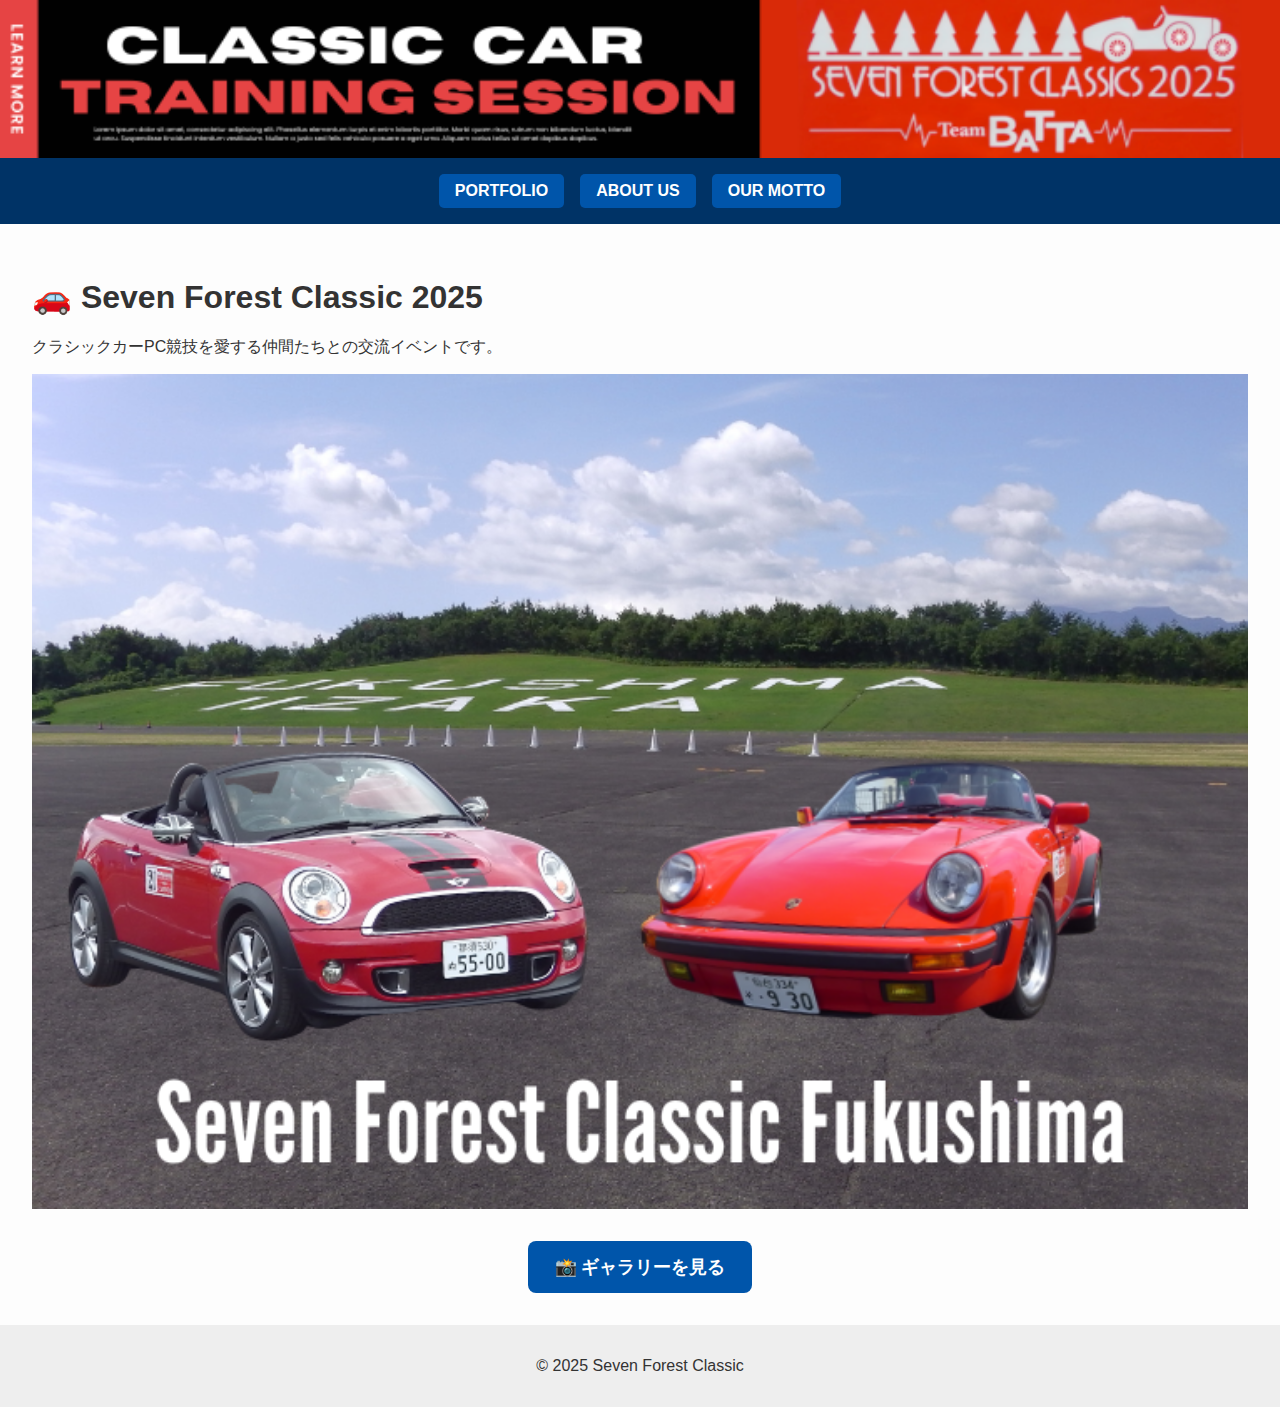
<file: index.html>
<!DOCTYPE html>
<html lang="ja">
<head>
  <meta charset="UTF-8" />
  <meta name="viewport" content="width=device-width, initial-scale=1.0" />
  <title>Seven Forest Classic 2025</title>
  <link rel="stylesheet" href="style.css" />
</head>
<body>
  <header>
    <img src="images/header-banner.png" alt="Seven Forest Classic 2025 Banner" class="header-image" />
    <nav class="nav-buttons">
      <a href="https://mitsumasa-nihei.github.io/mitsumasa-portfolio/" target="_blank">PORTFOLIO</a>
      <a href="about.html" target="_blank">ABOUT US</a>
      <a href="motto.html" target="_blank">OUR MOTTO</a>
      <!-- <a href="#motto">OUR MOTTO</a> -->
    </nav>
  </header>

  <!-- <main>
    <section id="about">
  <h1>🚗 Seven Forest Classic 2025</h1>
  <p>クラシックカーPC競技を愛する仲間たちとの交流イベントです。</p>
  <img src="images/fukushima-cars.png" alt="Seven Forest Classic Fukushima" class="main-image" />
    </section>


    <section id="motto">
      <h2>OUR MOTTO</h2>
      <p>精度と情熱で、クラシックカー文化を未来へ。</p>
    </section>
  </main> -->

    <main>
    <section id="about">
        <h1>🚗 Seven Forest Classic 2025</h1>
        <p>クラシックカーPC競技を愛する仲間たちとの交流イベントです。</p>
        <img src="images/fukushima-cars.png" alt="Seven Forest Classic Fukushima" class="main-image" />

        <div class="button-area">
        <a href="gallery.html" class="gallery-btn">📸 ギャラリーを見る</a>
        </div>
    </section>

    </main>

  <footer>
    <p>&copy; 2025 Seven Forest Classic</p>
  </footer>
</body>
</html>
</file>
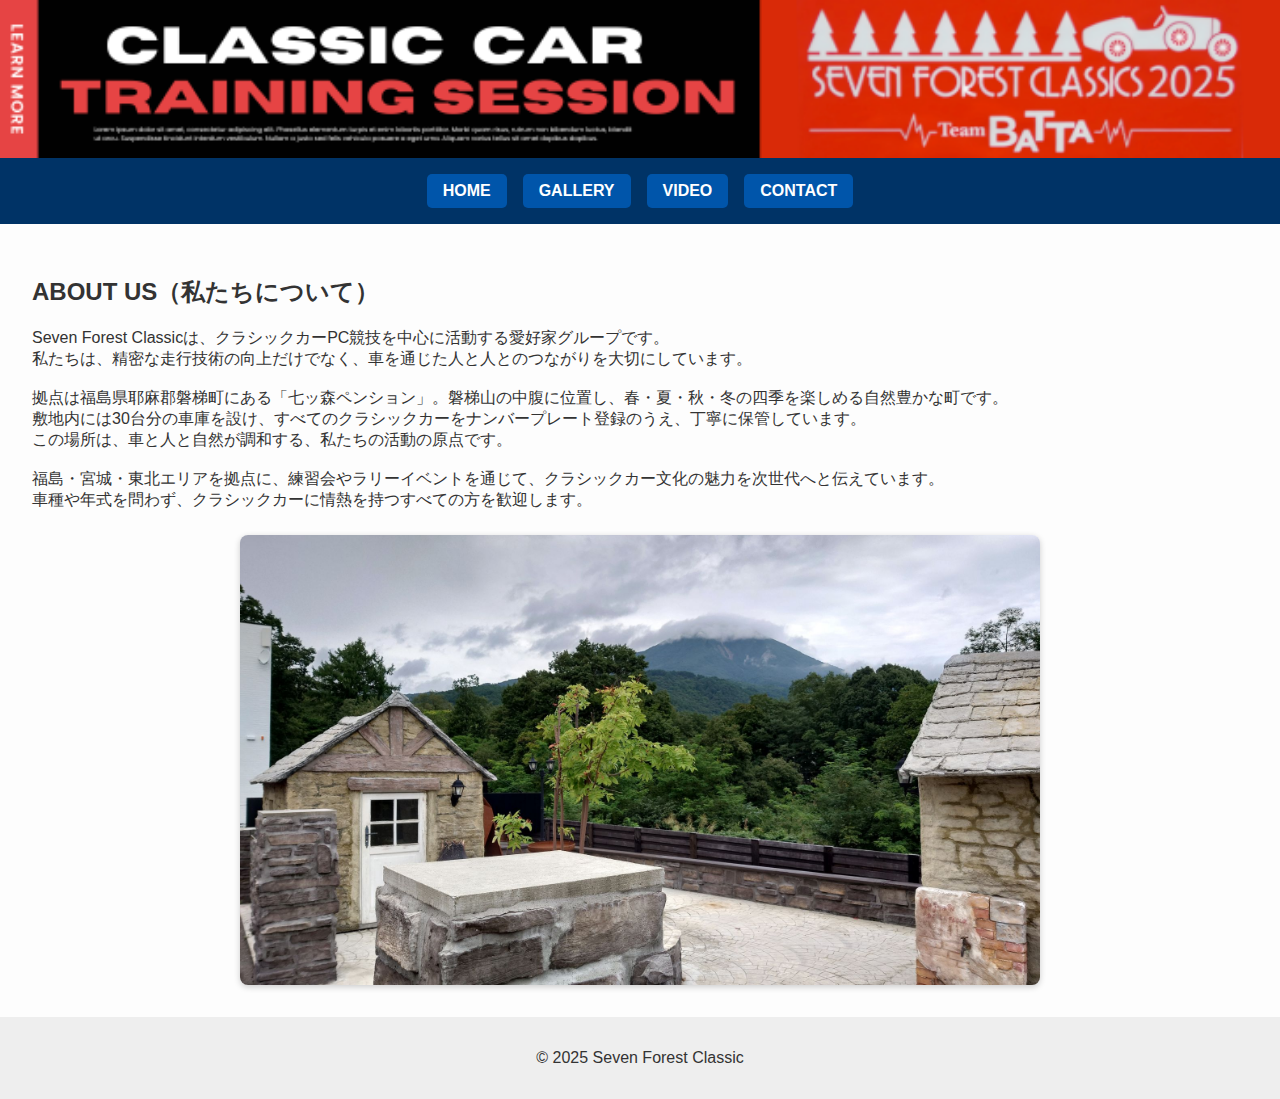
<file: about.html>
<!DOCTYPE html>
<html lang="ja">
<head>
  <meta charset="UTF-8" />
  <meta name="viewport" content="width=device-width, initial-scale=1.0" />
  <title>ABOUT US - Seven Forest Classic</title>
  <link rel="stylesheet" href="style.css" />
</head>
<body>
  <header>
    <img src="images/header-banner.png" alt="Seven Forest Classic 2025 Banner" class="header-image" />
    <nav class="nav-buttons">
      <a href="index.html">HOME</a>
      <a href="gallery.html">GALLERY</a>
      <a href="video.html">VIDEO</a>
      <a href="contact.html">CONTACT</a>
    </nav>
  </header>

  <main>
    <section id="about">
      <h2>ABOUT US（私たちについて）</h2>
      <p>
        Seven Forest Classicは、クラシックカーPC競技を中心に活動する愛好家グループです。<br />
        私たちは、精密な走行技術の向上だけでなく、車を通じた人と人とのつながりを大切にしています。<br /><br />

        拠点は福島県耶麻郡磐梯町にある「七ッ森ペンション」。磐梯山の中腹に位置し、春・夏・秋・冬の四季を楽しめる自然豊かな町です。<br />
        敷地内には30台分の車庫を設け、すべてのクラシックカーをナンバープレート登録のうえ、丁寧に保管しています。<br />
        この場所は、車と人と自然が調和する、私たちの活動の原点です。<br /><br />

        福島・宮城・東北エリアを拠点に、練習会やラリーイベントを通じて、クラシックカー文化の魅力を次世代へと伝えています。<br />
        車種や年式を問わず、クラシックカーに情熱を持つすべての方を歓迎します。
      </p>
      <img src="images/nanatsumori-pension.jpg" alt="七ッ森ペンションと車庫" class="about-image" />
    </section>
  </main>

  <footer>
    <p>&copy; 2025 Seven Forest Classic</p>
  </footer>
</body>
</html>
</file>
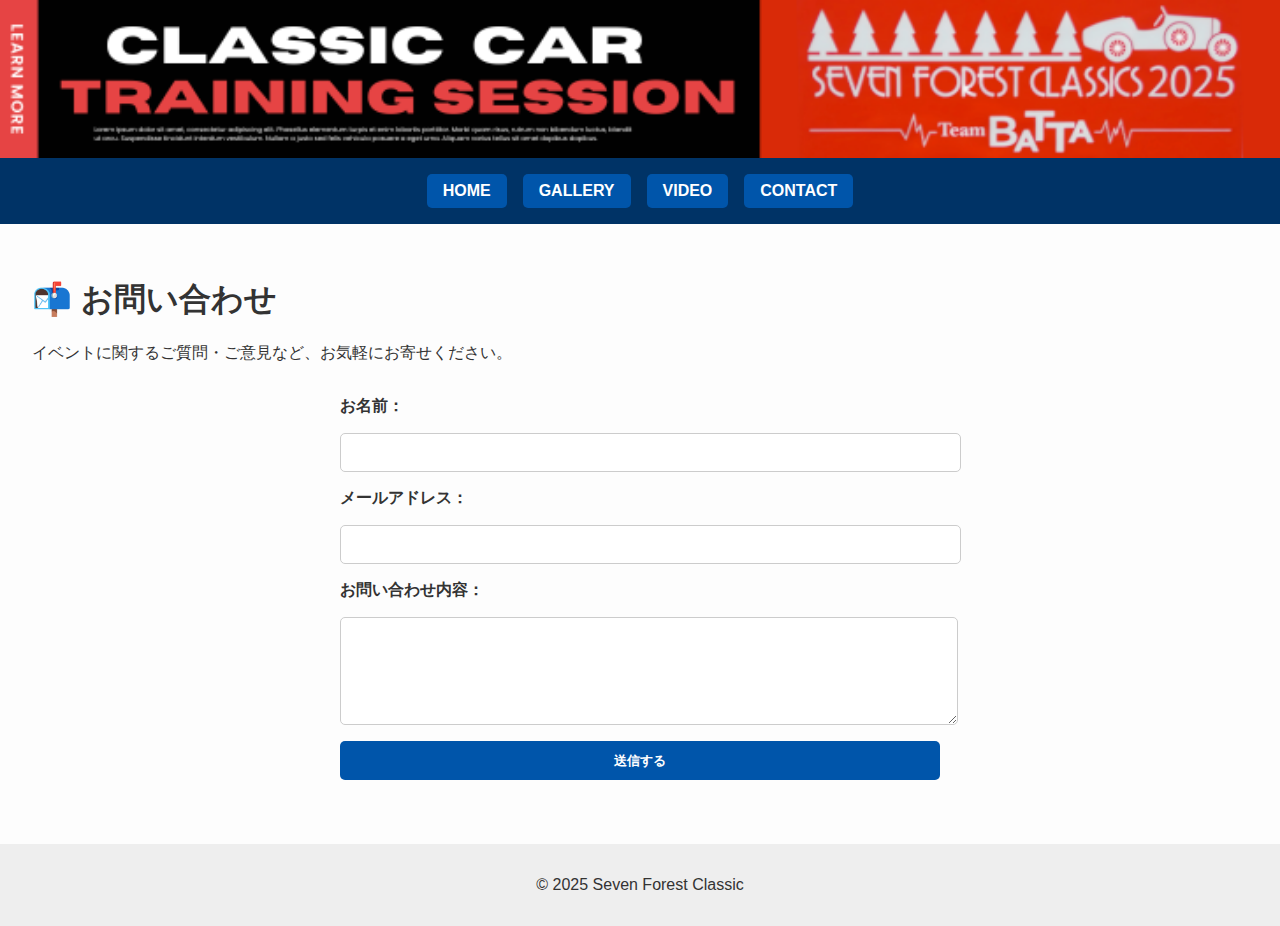
<file: contact.html>
<!DOCTYPE html>
<html lang="ja">
<head>
  <meta charset="UTF-8" />
  <meta name="viewport" content="width=device-width, initial-scale=1.0" />
  <title>お問い合わせ - Seven Forest Classic 2025</title>
  <link rel="stylesheet" href="style.css" />
</head>
<body>
  <header>
    <img src="images/header-banner.png" alt="Seven Forest Classic 2025 Banner" class="header-image" />
    <nav class="nav-buttons">
      <a href="index.html">HOME</a>
      <a href="gallery.html">GALLERY</a>
      <a href="video.html">VIDEO</a>
      <a href="contact.html">CONTACT</a>
    </nav>
  </header>

  <main>
    <h1>📬 お問い合わせ</h1>
    <p>イベントに関するご質問・ご意見など、お気軽にお寄せください。</p>

    <form action="https://formspree.io/f/xqaddqol" method="POST" class="contact-form">
      <label for="name">お名前：</label>
      <input type="text" id="name" name="name" required />

      <label for="email">メールアドレス：</label>
      <input type="email" id="email" name="email" required />

      <label for="message">お問い合わせ内容：</label>
      <textarea id="message" name="message" rows="6" required></textarea>

      <button type="submit">送信する</button>
    </form>
  </main>

  <footer>
    <p>&copy; 2025 Seven Forest Classic</p>
  </footer>
</body>
</html>
</file>
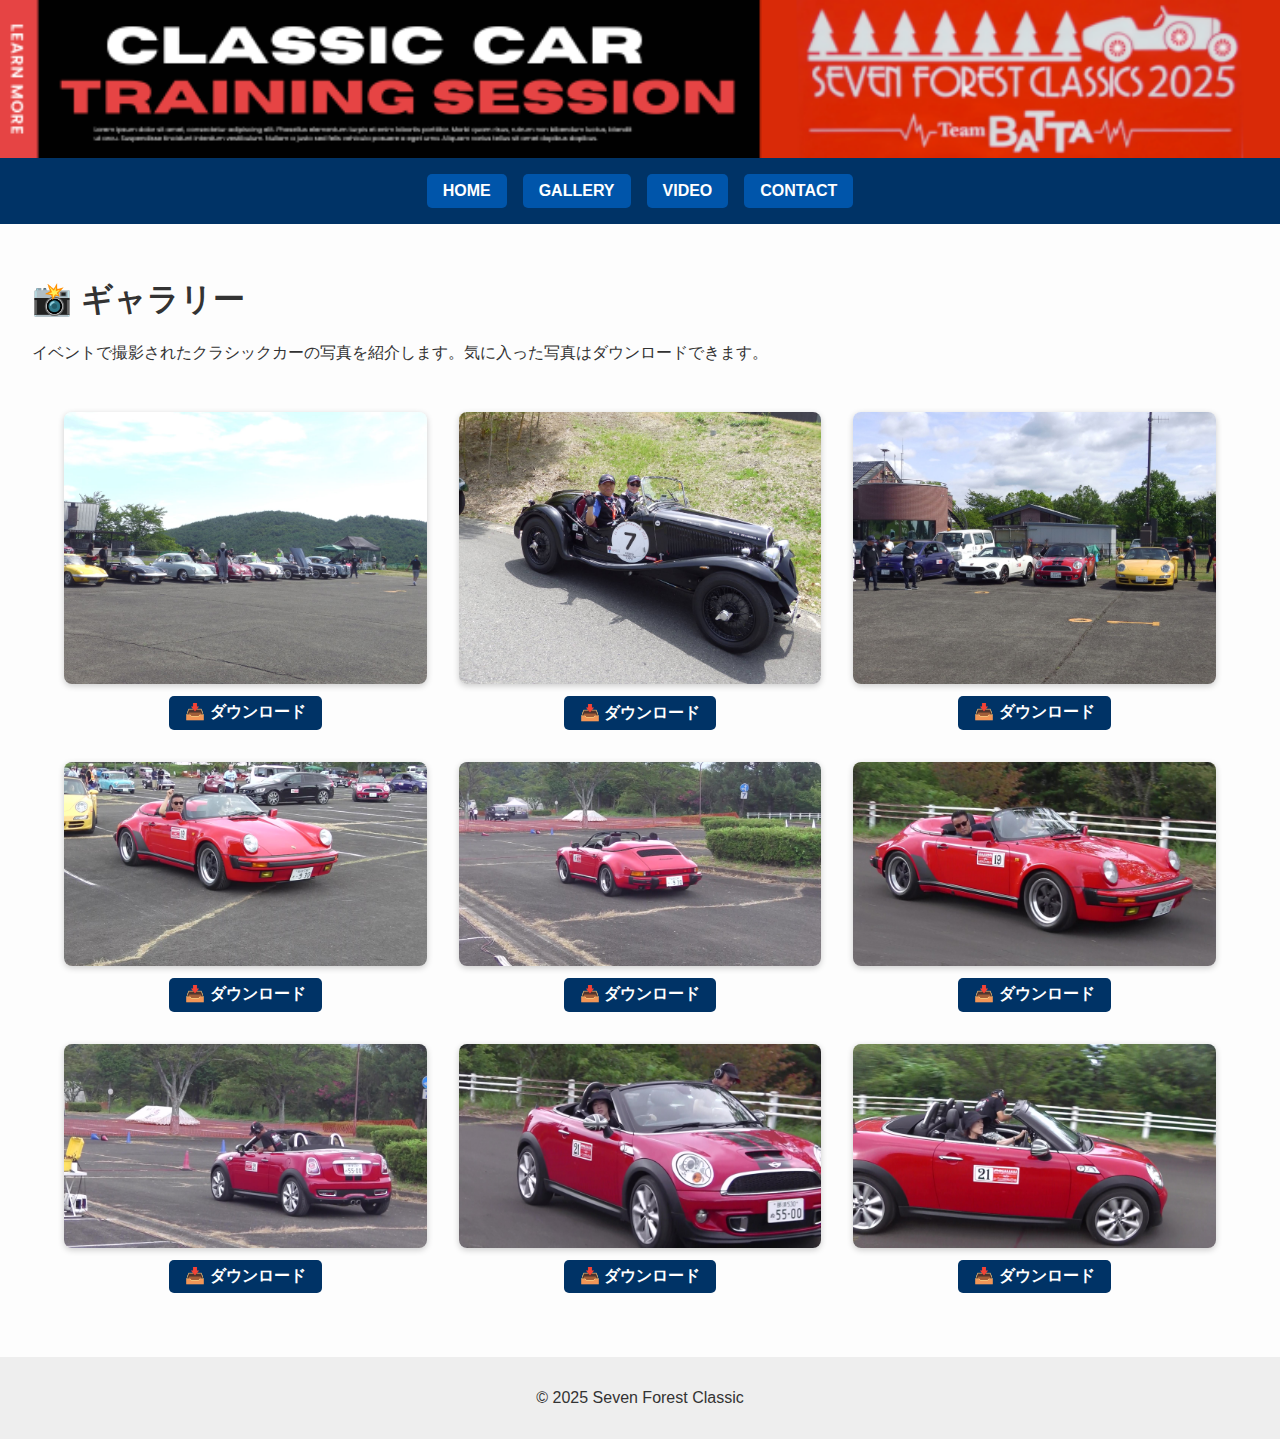
<file: gallery.html>
<!DOCTYPE html>
<html lang="ja">
<head>
  <meta charset="UTF-8" />
  <meta name="viewport" content="width=device-width, initial-scale=1.0" />
  <title>ギャラリー - Seven Forest Classic 2025</title>
  <link rel="stylesheet" href="style.css" />
</head>
<body>
  <header>
    <img src="images/header-banner.png" alt="Seven Forest Classic 2025 Banner" class="header-image" />
    <nav class="nav-buttons">
      <a href="index.html">HOME</a>
      <a href="gallery.html">GALLERY</a>
      <a href="video.html">VIDEO</a>
      <a href="contact.html">CONTACT</a>
    </nav>
  </header>

<main>
  <h1>📸 ギャラリー</h1>
  <p>イベントで撮影されたクラシックカーの写真を紹介します。気に入った写真はダウンロードできます。</p>

  <div class="gallery-grid">
    <div class="gallery-item">
      <img src="images/car1.jpg" alt="sky-park-001" />
      <a href="images/car1.jpg" download="sky-park-001.jpg" class="download-btn">📥 ダウンロード</a>
    </div>

    <div class="gallery-item">
      <img src="images/car2.jpg" alt="primabera" />
      <a href="images/car2.jpg" download="primabera.jpg" class="download-btn">📥 ダウンロード</a>
    </div>

    <div class="gallery-item">
      <img src="images/car3.jpg" alt="sky-park-002" />
      <a href="images/car3.jpg" download="sky-park-002.jpg" class="download-btn">📥 ダウンロード</a>
    </div>

    <div class="gallery-item">
      <img src="images/car4.jpg" alt="porsche 930" />
      <a href="images/car4.jpg" download="sporsche-930-001.jpg" class="download-btn">📥 ダウンロード</a>
    </div>

    <div class="gallery-item">
      <img src="images/car5.jpg" alt="porsche 930" />
      <a href="images/car5.jpg" download="porsche-930-002.jpg" class="download-btn">📥 ダウンロード</a>
    </div>

    <div class="gallery-item">
      <img src="images/car6.jpg" alt="porsche 930" />
      <a href="images/car6.jpg" download="porsche-930-003.jpg" class="download-btn">📥 ダウンロード</a>
    </div>

    <div class="gallery-item">
      <img src="images/car7.jpg" alt="mini roadstar 2012" />
      <a href="images/car7.jpg" download="mini-roadstar-001.jpg" class="download-btn">📥 ダウンロード</a>
    </div>

    <div class="gallery-item">
      <img src="images/car8.jpg" alt="mini roadstar 2012" />
      <a href="images/car8.jpg" download="mini-roadstar-002.jpg" class="download-btn">📥 ダウンロード</a>
    </div>

    <div class="gallery-item">
      <img src="images/car9.jpg" alt="mini roadstar 2012" />
      <a href="images/car9.jpg" download="mini-roadstar-003.jpg" class="download-btn">📥 ダウンロード</a>
    </div>
    <!-- さらに6枚分追加可能 -->
  </div>
</main>









  <!-- <main>
    <h1>📸 ギャラリー</h1>
    <p>イベントで撮影されたクラシックカーの写真を紹介します。</p>

    <div class="gallery-grid">
      <img src="images/car1.jpg" alt="Car 1" />
      <img src="images/car2.jpg" alt="Car 2" />
      <img src="images/car3.jpg" alt="Car 3" />
      <img src="images/car4.jpg" alt="Car 4" />
      <img src="images/car5.jpg" alt="Car 5" />
      <img src="images/car6.jpg" alt="Car 6" />
      <img src="images/car7.jpg" alt="Car 7" />
      <img src="images/car8.jpg" alt="Car 8" />
      <img src="images/car9.jpg" alt="Car 9" />
    </div>
  </main> -->

  <footer>
    <p>&copy; 2025 Seven Forest Classic</p>
  </footer>
</body>
</html>
</file>
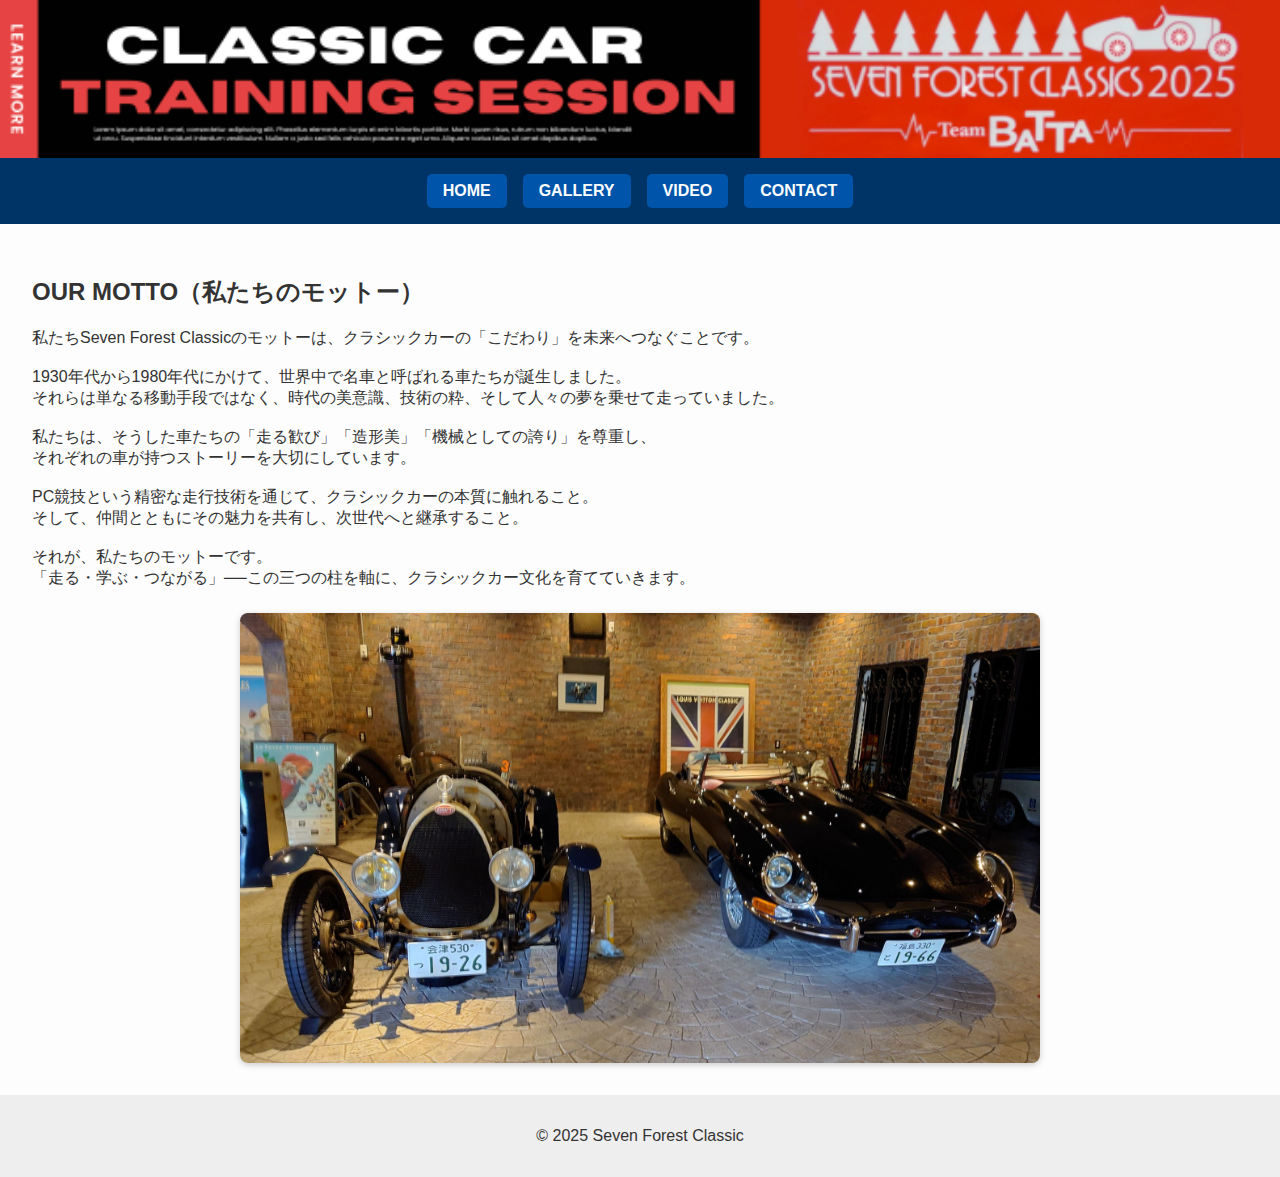
<file: motto.html>
<!DOCTYPE html>
<html lang="ja">
<head>
  <meta charset="UTF-8" />
  <meta name="viewport" content="width=device-width, initial-scale=1.0" />
  <title>OUR MOTTO - Seven Forest Classic</title>
  <link rel="stylesheet" href="style.css" />
</head>
<body>
  <header>
    <img src="images/header-banner.png" alt="Seven Forest Classic 2025 Banner" class="header-image" />
    <nav class="nav-buttons">
      <a href="index.html">HOME</a>
      <a href="gallery.html">GALLERY</a>
      <a href="video.html">VIDEO</a>
      <a href="contact.html">CONTACT</a>
    </nav>
  </header>

  <main>
    <section id="motto">
      <h2>OUR MOTTO（私たちのモットー）</h2>
      <p>
        私たちSeven Forest Classicのモットーは、クラシックカーの「こだわり」を未来へつなぐことです。<br /><br />

        1930年代から1980年代にかけて、世界中で名車と呼ばれる車たちが誕生しました。<br />
        それらは単なる移動手段ではなく、時代の美意識、技術の粋、そして人々の夢を乗せて走っていました。<br /><br />

        私たちは、そうした車たちの「走る歓び」「造形美」「機械としての誇り」を尊重し、<br />
        それぞれの車が持つストーリーを大切にしています。<br /><br />

        PC競技という精密な走行技術を通じて、クラシックカーの本質に触れること。<br />
        そして、仲間とともにその魅力を共有し、次世代へと継承すること。<br /><br />

        それが、私たちのモットーです。<br />
        「走る・学ぶ・つながる」──この三つの柱を軸に、クラシックカー文化を育てていきます。
      </p>

      <img src="images/classic-motto.jpg" alt="クラシックカーのこだわり" class="motto-image" />
    </section>
  </main>

  <footer>
    <p>&copy; 2025 Seven Forest Classic</p>
  </footer>
</body>
</html>
</file>
<file: style.css>
body {
  margin: 0;
  font-family: 'Segoe UI', sans-serif;
  background-color: #fdfdfd;
  color: #333;
}


header {
  width: 100%;
  text-align: center;
}

.header-image {
  width: 100%;
  height: auto;
  display: block;
}

.nav-buttons {
  display: flex;
  justify-content: center;
  gap: 1em;
  background-color: #003366;
  padding: 1em;
}

.nav-buttons a {
  color: white;
  text-decoration: none;
  font-weight: bold;
  padding: 0.5em 1em;
  border-radius: 5px;
  background-color: #0055aa;
  transition: background-color 0.3s;
}

.nav-buttons a:hover {
  background-color: #ff3333;
}

main {
  padding: 2em;
}

footer {
  text-align: center;
  padding: 1em;
  background-color: #eee;
}


.header-buttons {
  position: absolute;
  top: 20px;
  left: 20px;
  z-index: 10;
  display: flex;
  gap: 1em;
}

.header-buttons a {
  background-color: rgba(0, 0, 0, 0.7);
  color: white;
  padding: 0.5em 1em;
  text-decoration: none;
  border-radius: 5px;
  font-weight: bold;
  transition: background-color 0.3s;
}

.header-buttons a:hover {
  background-color: #ff3333;
}

.main-image {
  width: 100%;
  height: auto;
  display: block;
  margin-top: 1em;
}
.gallery-grid {
  display: grid;
  grid-template-columns: repeat(3, 1fr);
  gap: 1em;
  padding: 2em;
}

.gallery-grid img {
  width: 100%;
  height: auto;
  border-radius: 8px;
  box-shadow: 0 2px 6px rgba(0,0,0,0.2);
  transition: transform 0.3s;
}

.gallery-grid img:hover {
  transform: scale(1.05);
}

.video-section {
  padding: 2em;
  background-color: #f9f9f9;
  border-radius: 8px;
  margin: 2em 0;
}

.video-section h2 {
  margin-bottom: 1em;
}

.video-section iframe {
  border-radius: 8px;
  box-shadow: 0 2px 6px rgba(0,0,0,0.2);
}

/* .video-list {
  display: flex;
  flex-direction: column;
  gap: 2em;
  padding: 2em;
} */

.video-list {
  display: flex;
  flex-direction: column;
  gap: 2em;
  padding: 2em;
}

.video-item video {
  width: 100%;
  max-width: 960px;
  height: auto;
  border-radius: 8px;
  box-shadow: 0 2px 6px rgba(0,0,0,0.2);
}

.video-item iframe {
  width: 100%;
  height: 400px;
  border-radius: 8px;
  box-shadow: 0 2px 6px rgba(0,0,0,0.2);
}

.video-item h2 {
  margin-bottom: 0.5em;
}

.video-item p {
  margin-top: 0.5em;
}

.gallery-grid {
  display: grid;
  grid-template-columns: repeat(3, 1fr);
  gap: 2em;
  padding: 2em;
}

.gallery-item {
  text-align: center;
}

.gallery-item img {
  width: 100%;
  height: auto;
  border-radius: 8px;
  box-shadow: 0 2px 6px rgba(0,0,0,0.2);
}

.download-btn {
  display: inline-block;
  margin-top: 0.5em;
  padding: 0.4em 1em;
  background-color: #003366;
  color: white;
  text-decoration: none;
  border-radius: 5px;
  font-weight: bold;
  transition: background-color 0.3s;
}

.download-btn:hover {
  background-color: #ff3333;
}

.button-area {
  margin-top: 2em;
  text-align: center;
}

.gallery-btn {
  display: inline-block;
  padding: 0.8em 1.5em;
  background-color: #0055aa;
  color: white;
  text-decoration: none;
  font-weight: bold;
  border-radius: 8px;
  font-size: 1.1em;
  transition: background-color 0.3s;
}

.gallery-btn:hover {
  background-color: #ff3333;
}

.contact-form {
  max-width: 600px;
  margin: 2em auto;
  display: flex;
  flex-direction: column;
  gap: 1em;
}

.contact-form label {
  font-weight: bold;
}

.contact-form input,
.contact-form textarea {
  padding: 0.6em;
  border: 1px solid #ccc;
  border-radius: 5px;
  font-size: 1em;
  width: 100%;
}

.contact-form button {
  padding: 0.8em;
  background-color: #0055aa;
  color: white;
  border: none;
  border-radius: 5px;
  font-weight: bold;
  cursor: pointer;
  transition: background-color 0.3s;
}

.contact-form button:hover {
  background-color: #ff3333;
}

.contact-form {
  max-width: 600px;
  margin: 2em auto;
  display: flex;
  flex-direction: column;
  gap: 1em;
}

.contact-form label {
  font-weight: bold;
}

.contact-form input,
.contact-form textarea {
  padding: 0.6em;
  border: 1px solid #ccc;
  border-radius: 5px;
  font-size: 1em;
  width: 100%;
}

.contact-form button {
  padding: 0.8em;
  background-color: #0055aa;
  color: white;
  border: none;
  border-radius: 5px;
  font-weight: bold;
  cursor: pointer;
  transition: background-color 0.3s;
}

.contact-form button:hover {
  background-color: #ff3333;
}

.about-image {
  width: 100%;
  max-width: 800px;
  height: auto;
  margin-top: 1.5em;
  border-radius: 8px;
  box-shadow: 0 2px 6px rgba(0,0,0,0.2);
  display: block;
  margin-left: auto;
  margin-right: auto;
}

.motto-image {
  width: 100%;
  max-width: 800px;
  height: auto;
  margin-top: 1.5em;
  border-radius: 8px;
  box-shadow: 0 2px 6px rgba(0,0,0,0.2);
  display: block;
  margin-left: auto;
  margin-right: auto;
}
</file>
